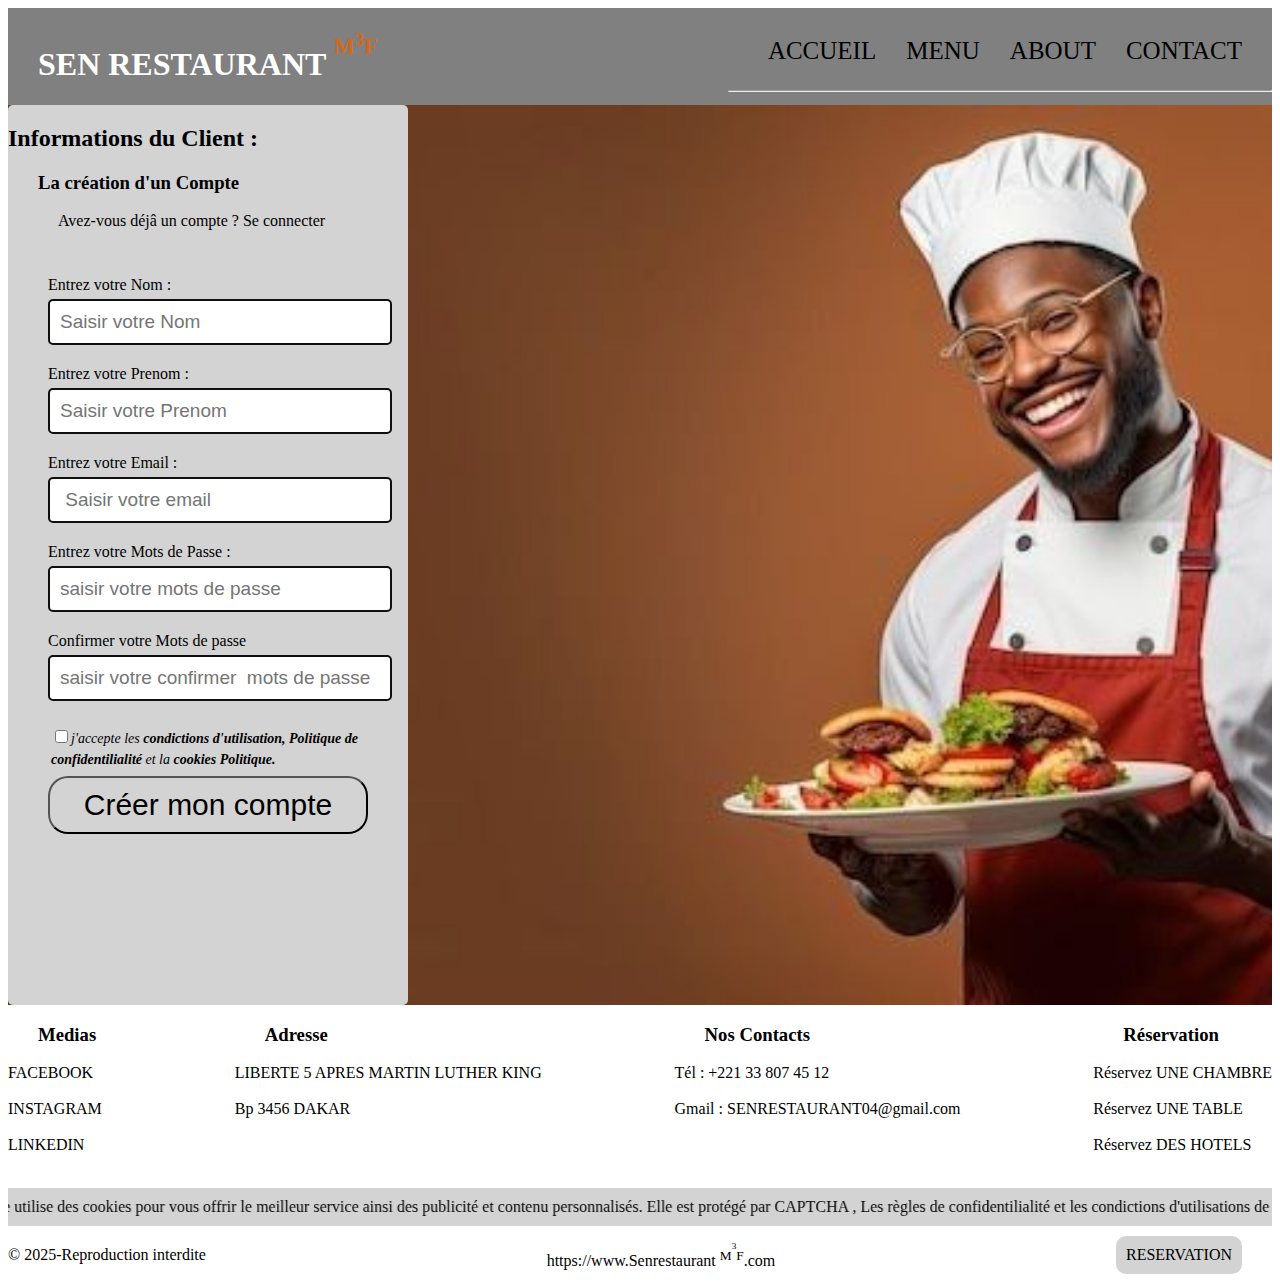
<file: index.html>
<!DOCTYPE html>
<html lang="en">
<head>
    <meta charset="UTF-8">
    <meta name="viewport" content="width=device-width, initial-scale=1.0">
    <title>LES ARCHITECTES DU NUMERIQUE</title>
    <link rel="stylesheet" href="index.css">
</head>
<body>
<div class="container">
    <div class="navbar">
        <div class="logo">
            <h1>SEN  RESTAURANT  <sup><sup>M</sup></sup><sup><sup><sup>3</sup></sup></sup><sup><sup>F</sup></sup></h1>
        </div>
        <div class="Menu">
            <ul>
                <li><a href="accueil.html">ACCUEIL</a></li>
                <li><a href="">MENU</a></li>
                <li><a href="ABOUT.HTML">ABOUT</a></li>
                <li><a href="contact.html">CONTACT</a></li>
            </ul>
           <hr>
        </div>
   

    </div>
    <div class="ens">
 <div class="log">
        <div class="header">
            <h2>Informations du Client :</h2>
            <h3> La création d'un Compte</h3>
            <p>Avez-vous déjâ un compte ?   <a href="connecter.html"> Se connecter</a></p>
        </div>
        <form action="">
            <div class="input-box">
                <label for="votre Nom"> Entrez votre Nom :</label>
                <input type="text" placeholder="Saisir votre Nom" required>
            </div>
             <div class="input-box">
                <label for="Votre Prenom"> Entrez votre Prenom :</label>
                <input type="text" placeholder="Saisir votre Prenom" required>
            </div>
            <div class="input-box">
                <label for="email"> Entrez votre Email :</label>
                <input type="email" placeholder=" Saisir votre email" required>
            </div>
            <div class="input-box">
                <label for="mots de passe"> Entrez votre Mots de Passe : </label>
                <input type="password" placeholder="saisir votre mots de passe" required>
            </div>
             <div class="input-box">
                <label for="mots de passe"> Confirmer votre  Mots de passe </label>
                <input type="password" placeholder="saisir votre confirmer  mots de passe" required>
            </div>
            <div class="alert">
               
                <p> <input type="checkbox">j'accepte les  <a href="#">condictions d'utilisation,</a>  <a href="#">Politique de confidentilialité</a> et la <a href="#">cookies Politique.</a>
                </p>
            </div>
            <button class="btn" type="submit">Créer mon compte</button>
        </form>
        </div>
      </div>
      <div class="kande">
    <div class="marge">
      <h3>Medias</h3>  
        <p>
         FACEBOOK <br> <br>
         INSTAGRAM <br><br>
         LINKEDIN <br><br>
        </p>
  </div>
  <div class="adr">
    <h3>Adresse</h3>
    <p>LIBERTE 5 APRES MARTIN LUTHER KING  <br> <br>Bp 3456 DAKAR</p>
  </div>
  <div class="cont">
    <h3>Nos Contacts</h3>
    <p>Tél : +221 33 807 45 12 <br><br>
       Gmail : SENRESTAURANT04@gmail.com
    </p>
  </div>
  <div class="res">
    <h3>Réservation</h3>
    <p>
        Réservez UNE CHAMBRE <br> <br>
        Réservez UNE TABLE  <br><br>
        Réservez DES HOTELS
    </p>
  </div>
    </div>
  <marquee behavior="alternate" direction="rigt">Ce  site utilise des cookies pour vous offrir le meilleur service ainsi des publicité et contenu personnalisés. Elle est  protégé  par  CAPTCHA , Les  règles  de  confidentilialité  et  les   condictions   d'utilisations  de  Google  s'appliquent..................   </marquee>
  <div class="production">
    <div class="papa">
        <p>&copy 2025-Reproduction interdite</p>
    </div>
    <div class="momy">
       <a href="#"> https://www.Senrestaurant <sup>M</sup><sup><sup><sup>3</sup></sup></sup><sup>F</sup>.com</a>
    </div>
    <div class="masse">
        <a href="">RESERVATION</a>
    </div>
  </div>
</div>
</body>
</html
</file>
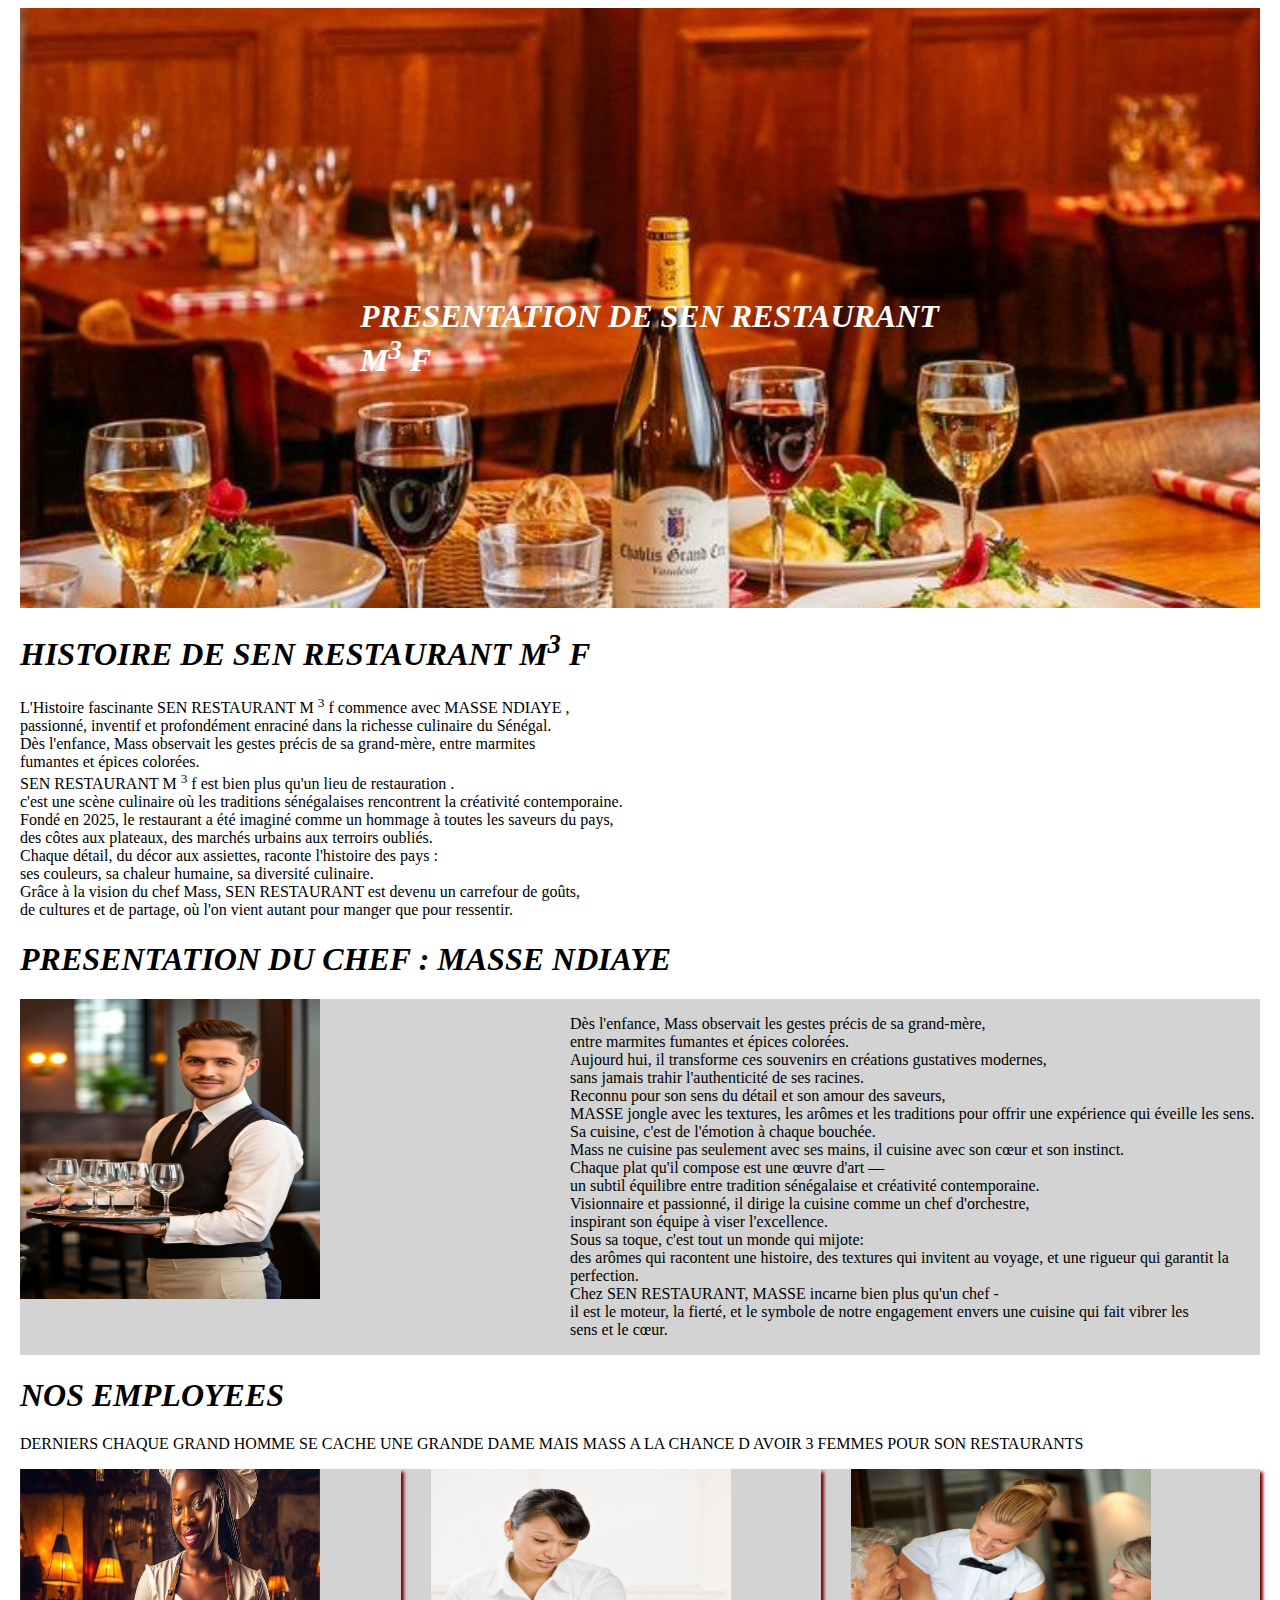
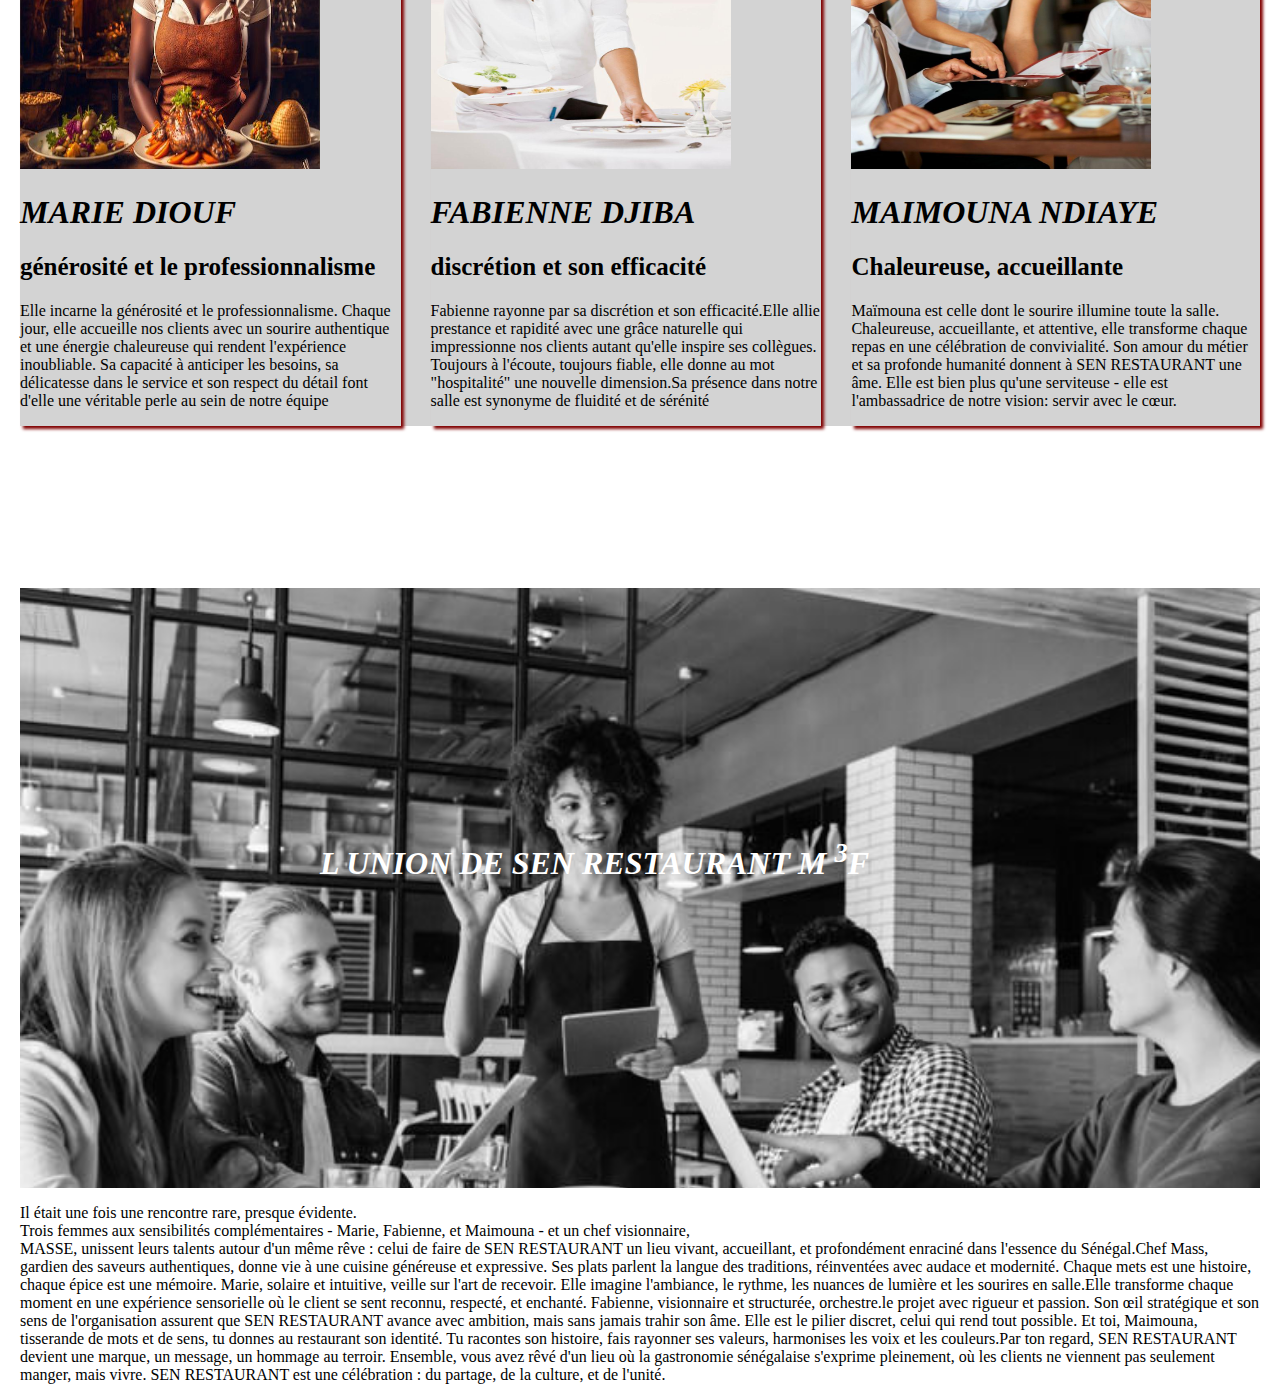
<file: ABOUT.HTML>
<!DOCTYPE html>
<html lang="en">
<head>
    <meta charset="UTF-8">
    <meta name="viewport" content="width=device-width, initial-scale=1.0">
    <title>Document</title>
</head>
<body>
    <!DOCTYPE html>
<html lang="FR ">
<head>
    <meta charset="UTF-8">
    <meta name="viewport" content="width=device-width, initial-scale=1.0">
    <title>MAISHA NDIAYE </title>
    <link rel="stylesheet" href="about projet.css">
</head>
<body>
   <div class="ABOUT1">
    <h1>PRESENTATION DE SEN RESTAURANT M<sup>3</sup> F</h1>
   </div>
   <div class="HISTOIRE">
    <h1>HISTOIRE DE SEN RESTAURANT M<sup>3</sup> F </h1>
    <p>L'Histoire fascinante SEN RESTAURANT M <sup>3</sup> f commence avec MASSE NDIAYE , <br>
      passionné, inventif et profondément enraciné dans la richesse culinaire du Sénégal. <br>
       Dès l'enfance, Mass observait les gestes précis de sa grand-mère, entre marmites <br>
       fumantes et épices colorées. <br>
          SEN RESTAURANT  M <sup>3</sup> f est bien plus qu'un lieu de restauration . <br>
          c'est une scène culinaire où les traditions sénégalaises rencontrent la créativité contemporaine.<br>
          Fondé en 2025, le restaurant a été imaginé comme un hommage à toutes les saveurs du pays,<br>
           des côtes aux plateaux, des marchés urbains aux terroirs oubliés.<br>
          Chaque détail, du décor aux assiettes, raconte l'histoire des pays : <br>
          ses couleurs, sa chaleur humaine, sa diversité culinaire.<br>
           Grâce à la vision du chef Mass, SEN RESTAURANT est devenu un carrefour de goûts, <br>
           de cultures et de partage, où l'on vient autant pour manger que pour ressentir.<br>
    </p> 
  </div>
  <h1>PRESENTATION DU CHEF : MASSE NDIAYE </h1>
  <div class="chefmass">
    <div class="cuisine ">
    <img src="chef de cuisine.jpg" alt="">
     </div>
     <p>
      Dès l'enfance, Mass observait les gestes précis de sa grand-mère, <br> entre marmites fumantes et épices colorées. <br>
Aujourd hui, il transforme ces souvenirs en créations gustatives modernes,<br> sans jamais trahir l'authenticité de ses racines. <br>
Reconnu pour son sens du détail et son amour des saveurs, <br> MASSE jongle avec les textures, les arômes et les traditions pour offrir une expérience qui éveille les sens. <br>
Sa cuisine, c'est de l'émotion à chaque bouchée. <br>Mass ne cuisine pas seulement avec ses mains, il cuisine avec son cœur et son instinct. <br>
Chaque plat qu'il compose est une œuvre d'art — <br> un subtil équilibre entre tradition sénégalaise et créativité contemporaine. <br>
Visionnaire et passionné, il dirige la cuisine comme un chef d'orchestre, <br> inspirant son équipe à viser l'excellence. <br>
 Sous sa toque, c'est tout un monde qui mijote: <br> des arômes qui racontent une histoire, des textures qui invitent au voyage, et une rigueur qui garantit la perfection. <br>
Chez SEN RESTAURANT, MASSE incarne bien plus qu'un chef -  <br>il est le moteur, la fierté, et le symbole de notre engagement envers une cuisine qui fait vibrer les sens et le cœur.
</p>
  </div>
   <h1>NOS EMPLOYEES</h1>
    <p>
      DERNIERS CHAQUE GRAND HOMME SE CACHE UNE GRANDE DAME MAIS MASS A LA CHANCE D AVOIR 3 FEMMES POUR SON RESTAURANTS
    </p>
 <div class="employer">
  <div class="employer1">
  <img src="MARI DIOUF.jpg" alt="">
  <h1>MARIE DIOUF</h1>
  <h2>générosité et le professionnalisme</h2>
  <p>Elle incarne la générosité et le professionnalisme. 
     Chaque jour, elle accueille nos clients avec un sourire authentique et une énergie chaleureuse qui rendent l'expérience inoubliable.
     Sa capacité à anticiper les besoins, sa délicatesse dans le service et son respect du détail font d'elle une véritable perle au sein de notre équipe
  </p>
  </div>
  <div class="employer1">
  <img src="fabienne 1.jpg" alt="">
  <h1>FABIENNE DJIBA </h1>
  <h2>discrétion et son efficacité </h2>
  <p>Fabienne rayonne par sa discrétion et son efficacité.Elle allie prestance et rapidité avec une grâce naturelle qui impressionne nos clients autant qu'elle inspire ses collègues. 
Toujours à l'écoute, toujours fiable, elle donne au mot "hospitalité"  une nouvelle dimension.Sa présence dans notre salle est synonyme de fluidité et de sérénité
  </p>
  </div>
  <div class="employer1">
  <img src="maisha.jpg" alt="">
  <h1>MAIMOUNA NDIAYE  </h1>
  <h2>Chaleureuse, accueillante</h2>
  <p> Maïmouna est celle dont le sourire illumine toute la salle.  Chaleureuse, accueillante, et attentive, elle transforme chaque repas en une célébration de convivialité. 
     Son amour du métier et sa profonde humanité donnent à SEN RESTAURANT une âme.  Elle est bien plus qu'une serviteuse -  elle est l'ambassadrice de notre vision: servir avec le cœur. 
  </p>
  </div>
  </div>
    </div>
    <br><br><br><br><br><br><br><br><br>
  <div class="FORCE">
<h1>L UNION DE SEN RESTAURANT M <sup>3</sup>F</h1>
  </div>
    <p>
      Il était une fois une rencontre rare, presque évidente. <br> Trois femmes aux sensibilités complémentaires - Marie, Fabienne, et Maimouna - et un chef visionnaire,<br> MASSE, unissent leurs talents autour d'un même rêve :
celui de faire de SEN RESTAURANT un lieu vivant, accueillant, et profondément enraciné dans l'essence du Sénégal.Chef Mass, gardien des saveurs authentiques, donne vie à une cuisine généreuse et expressive. Ses plats parlent la langue des traditions, réinventées avec audace et modernité. Chaque mets est une histoire, chaque épice est une mémoire.
Marie, solaire et intuitive, veille sur l'art de recevoir. Elle imagine l'ambiance, le rythme, les nuances de lumière et les sourires en salle.Elle transforme chaque moment en une expérience sensorielle où le client se sent reconnu, respecté, et enchanté.
Fabienne, visionnaire et structurée, orchestre.le projet avec rigueur et passion. Son œil stratégique et son sens de l'organisation assurent que SEN RESTAURANT avance avec ambition, mais sans jamais trahir son âme. Elle est le pilier discret, celui qui rend tout possible.
Et toi, Maimouna, tisserande de mots et de sens, tu donnes au restaurant son identité. Tu racontes son histoire, fais rayonner ses valeurs, harmonises les voix et les couleurs.Par ton regard, SEN RESTAURANT devient une marque, un message, un hommage au terroir.
Ensemble, vous avez rêvé d'un lieu où la gastronomie sénégalaise s'exprime pleinement, où les clients ne viennent pas seulement manger, mais vivre. SEN RESTAURANT est une célébration : du partage, de la culture, et de l'unité.</p>
</body>
</html>
    
</body>
</html>
</file>
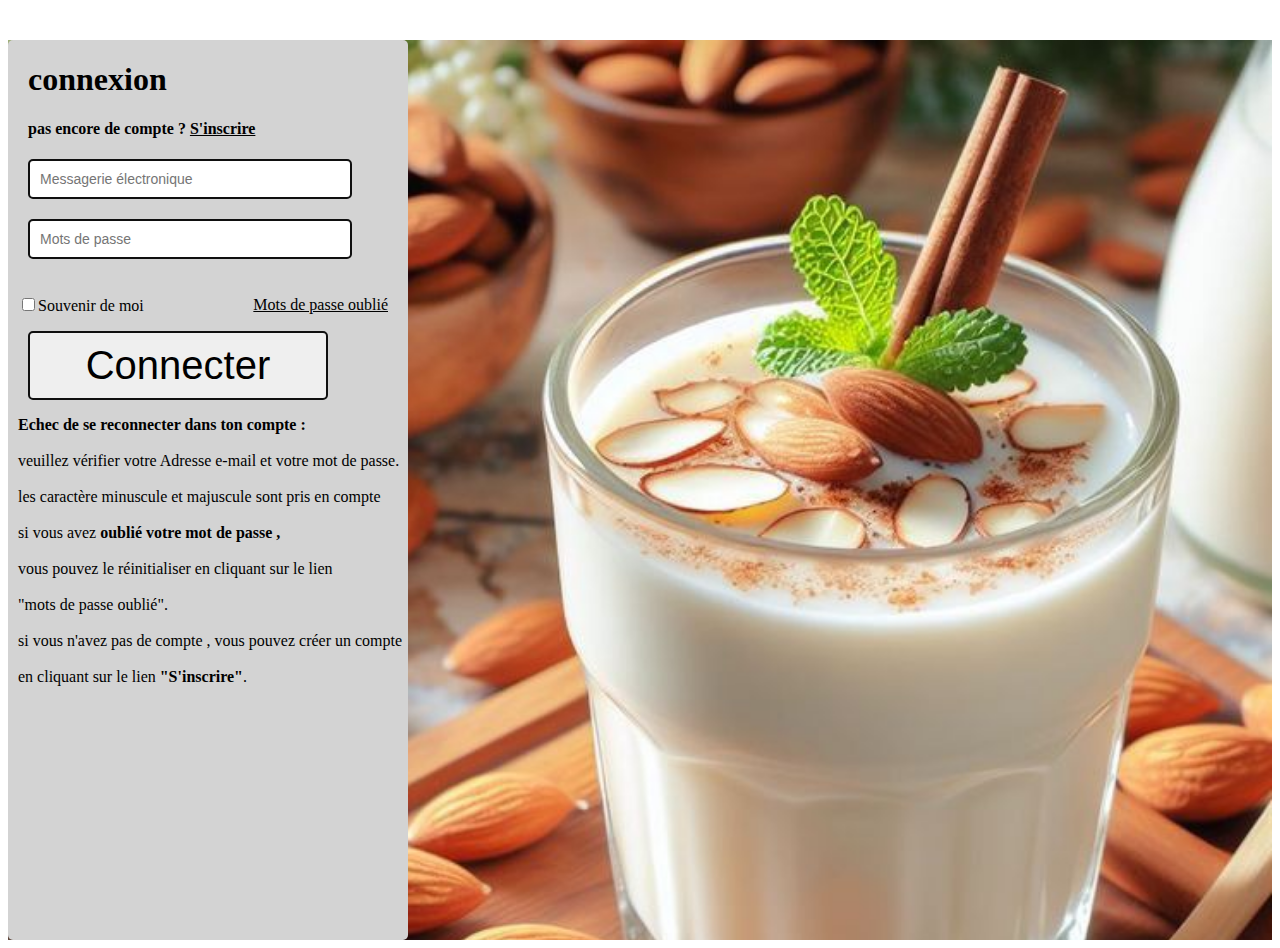
<file: connecter.html>
<!DOCTYPE html>
<html lang="en">
<head>
    <meta charset="UTF-8">
    <meta name="viewport" content="width=device-width, initial-scale=1.0">
    <title>LES ARCHITECTES DU NUMERIQUE</title>
    <link rel="stylesheet" href="connecter.css">
</head>
<body>
    <div class="FOOT">
    <div class="container">
    <div class="la">
        <h1>connexion</h1>
        <h4>pas encore de compte ? <a href="index.html">S'inscrire</a></h4>
        </div>
        <div class="menu">
            <form action="">
                <div class="input-box">
                    <label for=""></label>
                    <input type="text" placeholder="Messagerie électronique" required="" id="">
                </div>
                <div class="input-box">
                    <label for=""></label>
                    <input type="text" placeholder="Mots de passe" required name="" id="">
                </div>
        </div>
        <div class="alert">
            <div class="ch">
                <p> <input type="checkbox" name="" id="">Souvenir de moi</p>
            </div>
              <div class="ch">
              <a href="">Mots de passe oublié</a>
            </div>
         </form>
          </div>
         <button class="btn" type="submit">Connecter</button>
        
           <p><b>Echec de se reconnecter dans ton compte : </b><br> <br>
            veuillez vérifier votre Adresse e-mail et votre mot de passe. <br> <br>
            les caractère minuscule et majuscule sont pris en compte <br> <br>
            si vous avez <b>oublié  votre mot de passe ,</b> <br> <br>
            vous pouvez le réinitialiser en cliquant sur le lien <br> <br> "mots de passe oublié". <br> <br>
            si vous n'avez pas de compte , vous pouvez créer un compte <br> <br> en cliquant sur le lien <b>"S'inscrire"</b>.
           </p>
 </div>
 </div>
</body>
</html>
</file>
<file: index.css>
.navbar{
    display: flex;
    justify-content: space-between;
    align-items: center;
    width: 100%;
    background-color: gray;
    box-shadow: 50px;
}
ul{
    display: flex;
    justify-content: space-between;
    gap: 30px;
    margin-right: 30px;
    font-size: 25px;
}
a{
    text-decoration: none;
    color: black;
}
li{
   list-style: none;
  
}
.logo{
    color:white;
    margin-left: 30px; ;
}
 li a:hover{
    background-color: white;
    border-radius: 20px;
    padding: 20px;
}
.log{
    min-height: 100vh;
    align-items: center;
    justify-content: center;
    background-color:lightgray;
    color: black;
    width: 400px;
    border-radius: 5px;
    box-shadow: 0  0 10px rgb(rgb(49, 45, 45), rgb(20, 24, 20), rgb(29, 29, 32));
    overflow: hidden;
}
h3{
    margin-left: 30px;
}
.header p{
    margin-left: 50px;
}
.from-header{
    border-bottom: 1px solid #0f0f0f;
    padding: 20px 40px;
}
.input-box{
    padding-bottom: 20px;
    position:relative;
}
.input-box label{
    display: inline-block;
    margin-bottom: 5px;
}
.input-box input{
    width: 100%;
    display: block;
    padding: 10px;
    border: 2px solid #0f0f0f;
    border-radius:  5px;
    outline: none;
    font-size: 14px;
}
.alert p{
    margin:3px 0;
    padding: 3px;
    font-size: 14px;
    font-style: italic;
    line-height: 1.5;
    color:black
}
.alert a {
    text-decoration:none;
    color: black;
    font-weight: bold;
}
.alert a:hover{
    text-decoration: underline;
    color: chocolate;
}
.btn{
    background-color: lightgray;
    padding: 10px;
    width: 100%;
    font-size: 30px;
    border-radius: 20px;
}
.btn:hover{
    background-color:chocolate;
    color: white;
    cursor: pointer;
}
form{
    padding: 30px 40px ;
}
.input-box{
    padding-bottom: 20px;
    position:relative;
}
.input-box label{
    display: inline-block;
    margin-bottom: 5px;
}
.input-box input{
    width: 100%;
    display: block;
    padding: 10px;
    border: 2px solid #0f0f0f;
    border-radius: 5px;
    outline: none;
    font-size: 19px;
    
    }
.ens{
    display: flex;
    justify-content: flex-start;
    background-color: lightgray;
    background-image:url(MEDIAS/d.jpeg);
    background-repeat: no-repeat;
    background-size: cover;
}
.kande{
    display: flex;
    justify-content: space-between;
}
marquee{
    background-color: lightgray;
    padding: 10px;
}
sup{
    color: chocolate;
}
.production
{
    display: flex;
    justify-content: space-between;
    align-items: center;
}
.masse{
    margin-right: 30px;
    padding: 10px;
    background-color:lightgray;
    color:chocolate;
    border-radius: 10px;
}
.momy sup{
    color: black;
}
</file>
<file: about projet.css>
body{
    margin-left: 20px;
    margin-right: 20px;
}
.ABOUT1 h1 {
    justify-content: center;
    margin: 290px;
    font-style: italic;
}
.ABOUT1{
    display: flex;
    flex-direction: column;
    align-items: flex-start;
    justify-content: space-between;
    background-image: url(RESTAURANT\ 3.jpg);
    background-repeat: no-repeat;
    background-size: cover;
    height: 600px;
    padding-left: 50px;
    color: white;
}
h1{
    justify-content: center;
    font-style: italic;
}
p{
    justify-content: center;
}
.chefmass{
    display: flex;
    justify-content: space-between;
    gap: 250px;
    background-color:lightgray;
}
 .cuisine img{
    width: 300px;
    height: 300px;
}
.employer {
    display: flex;
    justify-content: center;
    gap: 30px;
    background-color:lightgray;
}
.employer img{
    width: 300px;
    height: 300px;
}
.employer h2{
    font-size: 25px;
}
.employer >.employer1{
    box-shadow: 3px 3px 3px maroon;
}
.FORCE{
     display: flex;
    flex-direction: column;
    align-items: flex-start;
    justify-content: space-between;
    background-image: url(noir.jpg);
    background-repeat: no-repeat;
    background-size: cover;
    height: 600px;
    padding-left: 50px;
    color: white;
}
.FORCE h1{
    margin: 250px;
    color: white;
}
</file>
<file: connecter.css>
.container{
 min-height:    100vh;
    align-items: center;
    justify-content: center;
    background-color:lightgray;
    color: black;
    margin-top: 40px;
    width: 400px;
    border-radius: 5px;
    box-shadow: 0  0 10px rgb(rgb(49, 45, 45), rgb(20, 24, 20), rgb(29, 29, 32));
    overflow: hidden;
}
.FOOT{
 background-image: url(../MEDIAS/er.jpeg);
    background-size: cover;
  background-color: lightgray;
}
.input-box{
    padding-bottom: 20px;
    position:relative;
}
.input-box input{
    width: 75%;
    display: block;
    padding: 10px;
    border: 2px solid #0f0f0f;
    border-radius:  5px;
    outline: none;
    font-size: 14px;
    margin-left: 20px;
}
.alert{
    display: flex;
    justify-content: space-between;
    align-items: center;
}
a{
    color: black;
    margin-right: 20px;
}
.la{
    margin-left: 20px;
}
.btn{
     width: 75%;
    display: block;
    padding: 10px;
    border: 2px solid #0f0f0f;
    border-radius:  5px;
    outline: none;
    font-size: 40px;
    margin-left: 20px;
}
.btn:hover{
background-color: chocolate;
color: black;
}
p{
    margin-left: 10px;
}
</file>
